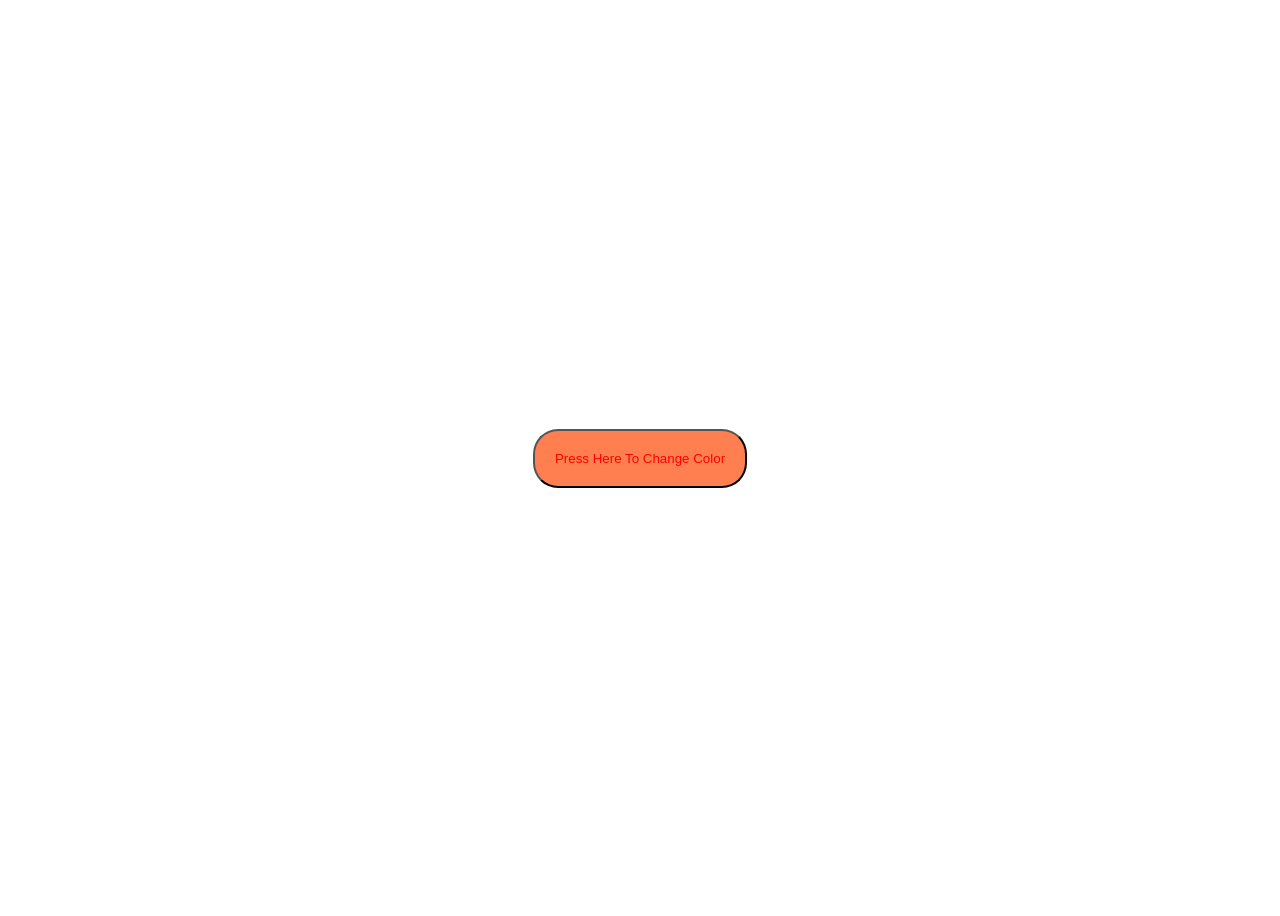
<file: ChangeBackgroudColor/index.html>
<!DOCTYPE html>
<html>
<head>
	<title>WEB page</title>
	
	<link rel="stylesheet" type="text/css" href="main.css">
</head>
<body>
	<button type = "button" class="colorBtn"> press here to change color </button>
	<!--<script src="script.js"></script>-->
	<script src="script.js"></script>
</body>
</html>
</file>
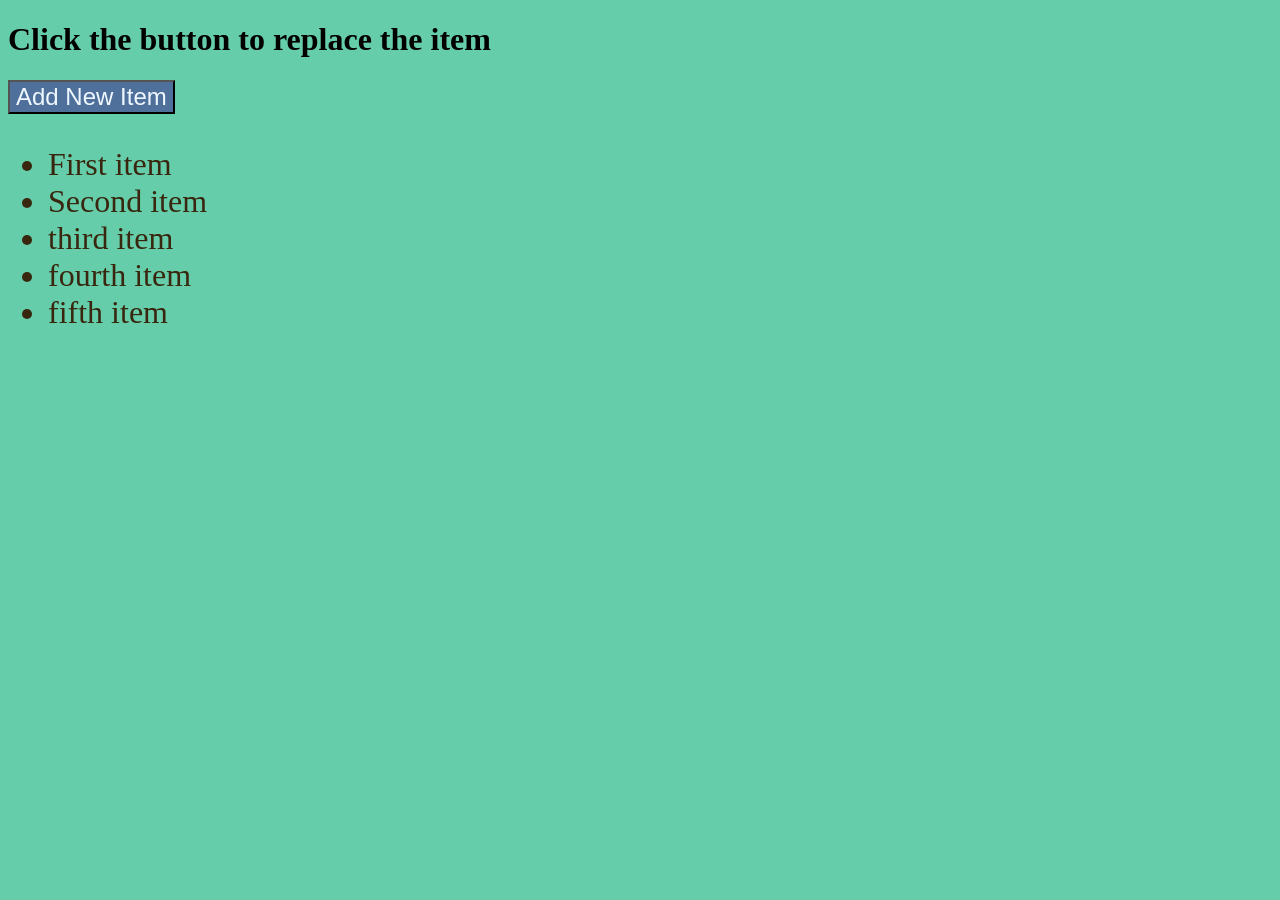
<file: changeTitle/index.html>
<!DOCTYPE html>
<html>
<head>
	<title>document</title>
	<link rel="stylesheet" type="text/css" href="main.css">
</head>
<body>
    <h1 id="our-headline">Click the button to replace the item</h1>
    <button id="btn">Add new item</button>
    <ul id="list">
        <li>First item</li>
        <li>Second item</li>
        <li>third item</li>
        <li>fourth item</li>
        <li>fifth item</li>
    </ul>
    
    <script src="script.js"></script>
</body>
</html>
</file>
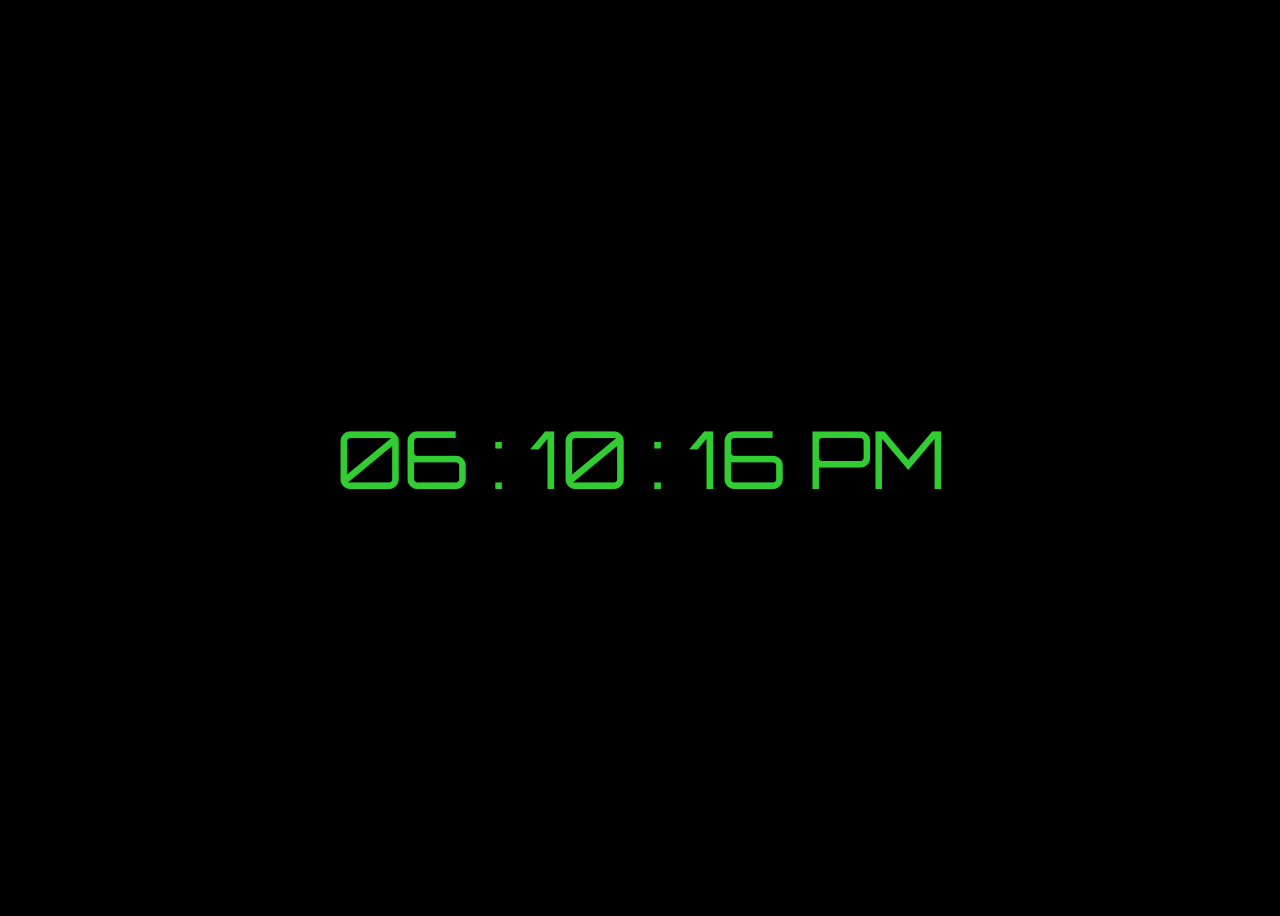
<file: clock/index.html>
<!DOCTYPE html>
<html>
<head>
	<title>Clock</title>
    <link rel="stylesheet" type="text/css" href="main.css">
    <link rel="stylesheet" href="https://fonts.googleapis.com/css?family=Orbitron" >
</head>
<body>
    <div id="clock"></div>
    <script type="text/javascript" src="script.js"></script>
    
</body>
</html>
</file>
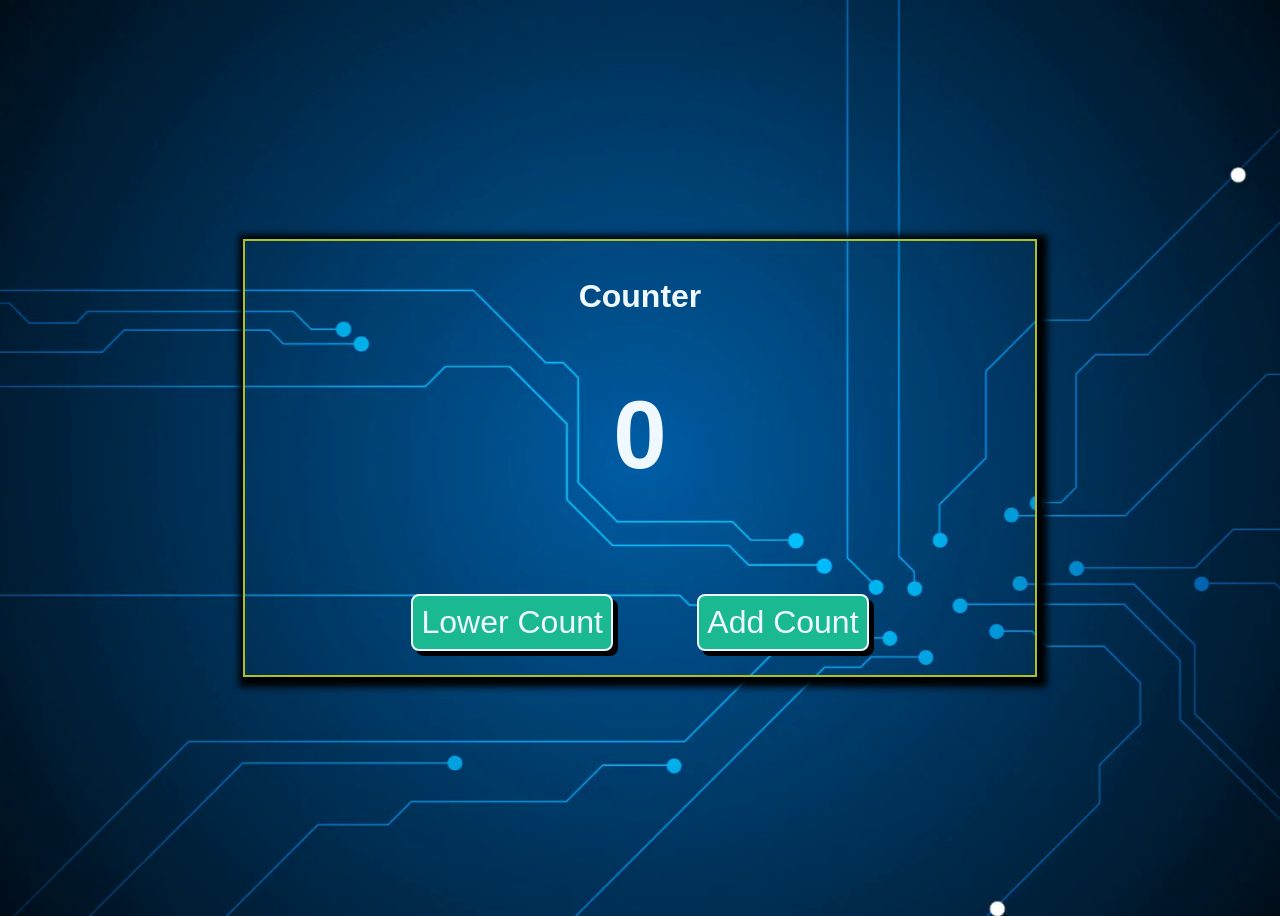
<file: CountDownClock/index.html>
<!DOCTYPE html>
<html>
<head>
	<title>Document</title>
	<link rel="stylesheet" type="text/css" href="main.css">
</head>
<body>
    <div class="counter-box">
        <h1>counter</h1>
        <h1 class="counter">0</h1>
        <div id="btns">
            <button type="button" class="btn" id="lowerCountBtn">Lower Count</button>
            <button type="button" class="btn" id="addCountBtn">Add Count</button>
        </div>
    </div>
    <script src="script.js"></script>
</body>
</html>
</file>
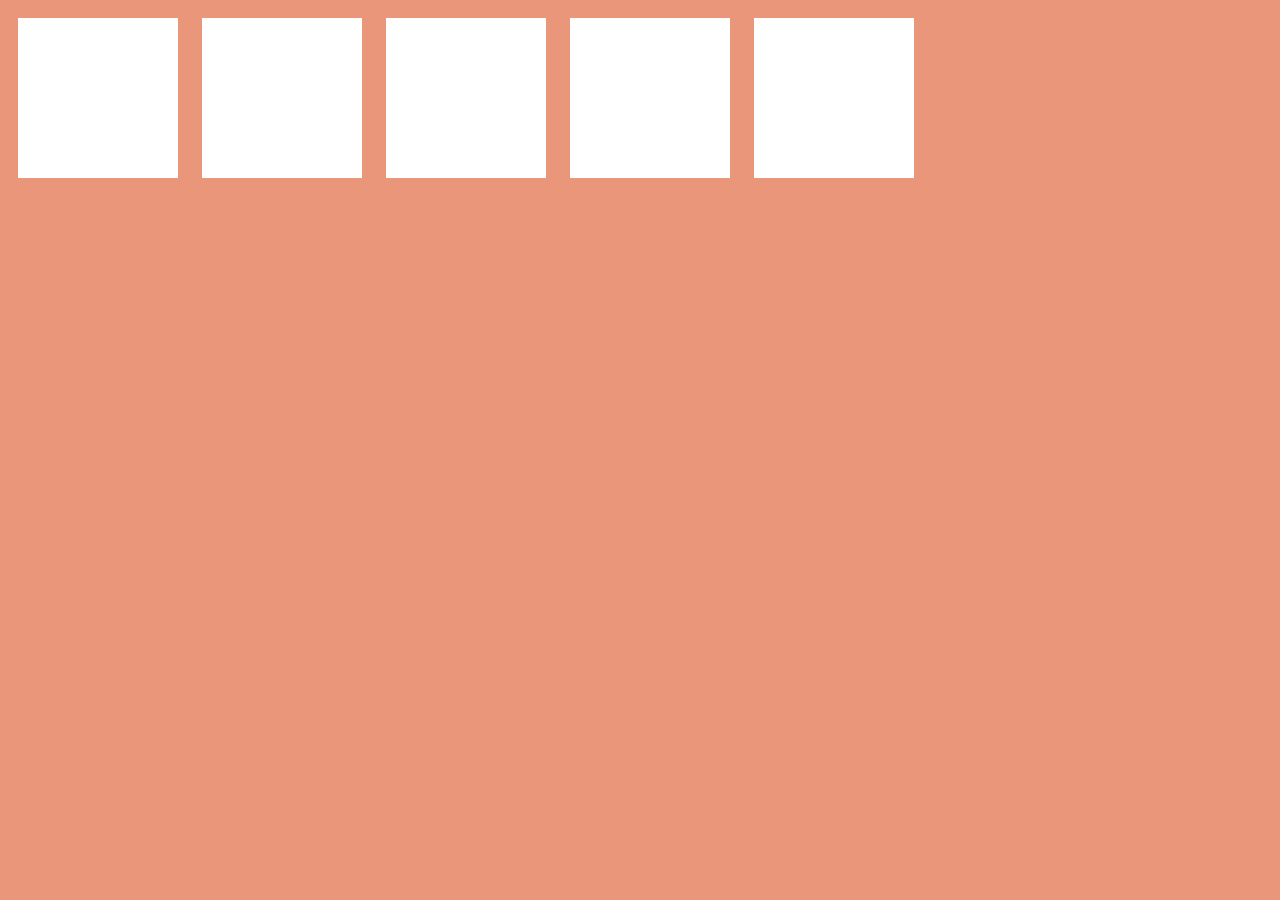
<file: Drag&Drop/index.html>
<!DOCTYPE html>
<html lang="en">
<head>
    <meta charset="UTF-8">
    <meta name="viewport" content="width=device-width, initial-scale=1.0">
    <meta http-equiv="X-UA-Compatible" content="ie=edge">
    <link rel="stylesheet" href="main.css">
    <title>Drag&Drop</title>
    <!-- haha -->
</head>
<body>
    <div class="empty">
        <div class="fill" draggable="true"> </div>
    </div>
    <div class="empty"></div>
    <div class="empty"></div>
    <div class="empty"></div>
    <div class="empty"></div>


    <script src="script.js"></script>
</body>
</html>
</file>
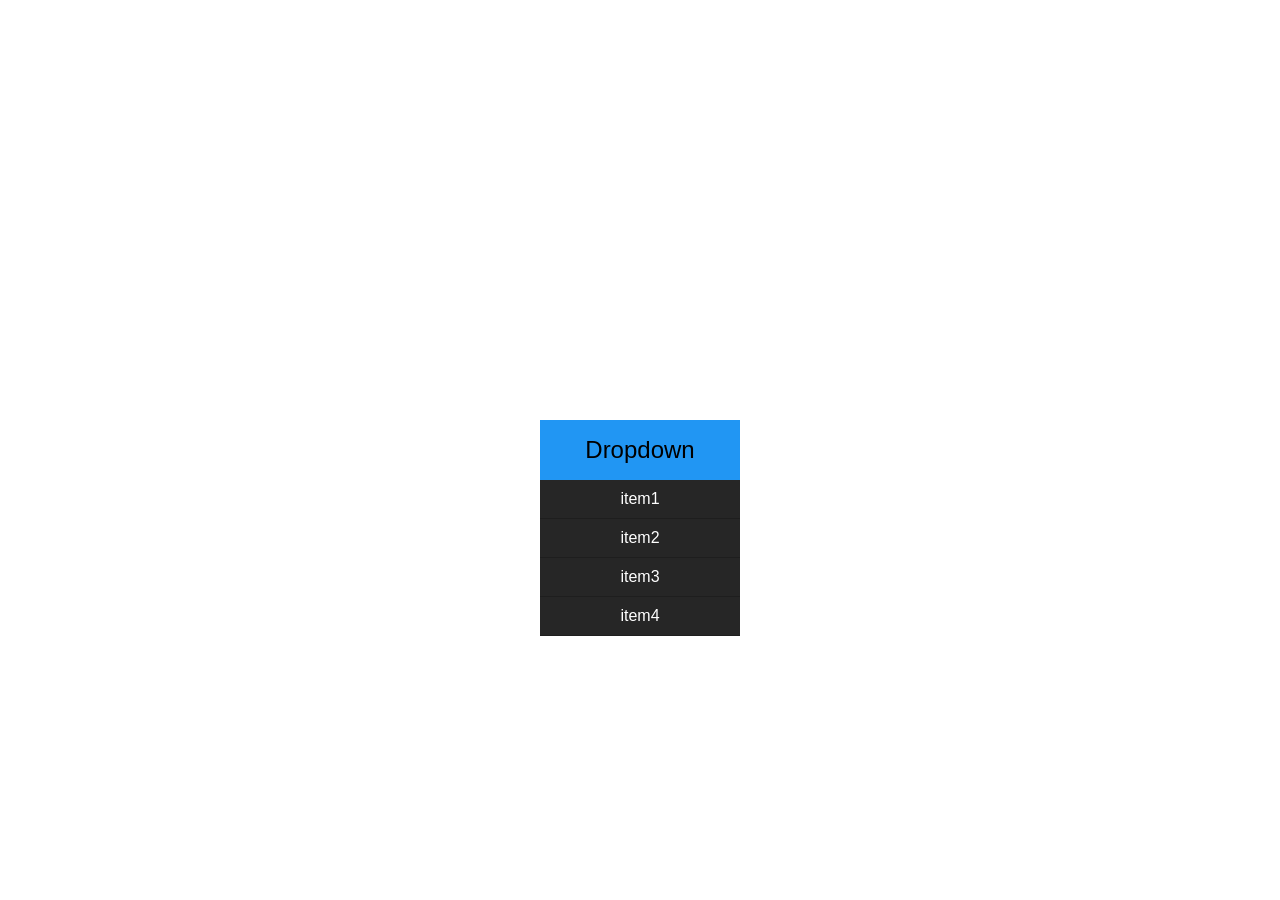
<file: Dropdown/index.html>
<!DOCTYPE html>
<html lang="en">
<head>
    <meta charset="UTF-8">
    <meta name="viewport" content="width=device-width, initial-scale=1.0">
    <meta http-equiv="X-UA-Compatible" content="ie=edge">
    <link rel="stylesheet" href="main.css">
    <title>Dropdown</title>
</head>
<body>
    <div class="dropdown">
        <button>Dropdown</button>
        <ul class="active">
            <li><a href="#">item1</a></li>
            <li><a href="#">item2</a></li>
            <li><a href="#">item3</a></li>
            <li><a href="#">item4</a></li>
        </ul>

    </div>
    <script src="https://code.jquery.com/jquery-3.3.1.js"></script>
    <script type="text/javascript">
        $(document).ready(function(){
            $('button').click(function(){
                $('ul').toggleClass('active')
            })
        })
    </script>
</body>
</html>
</file>
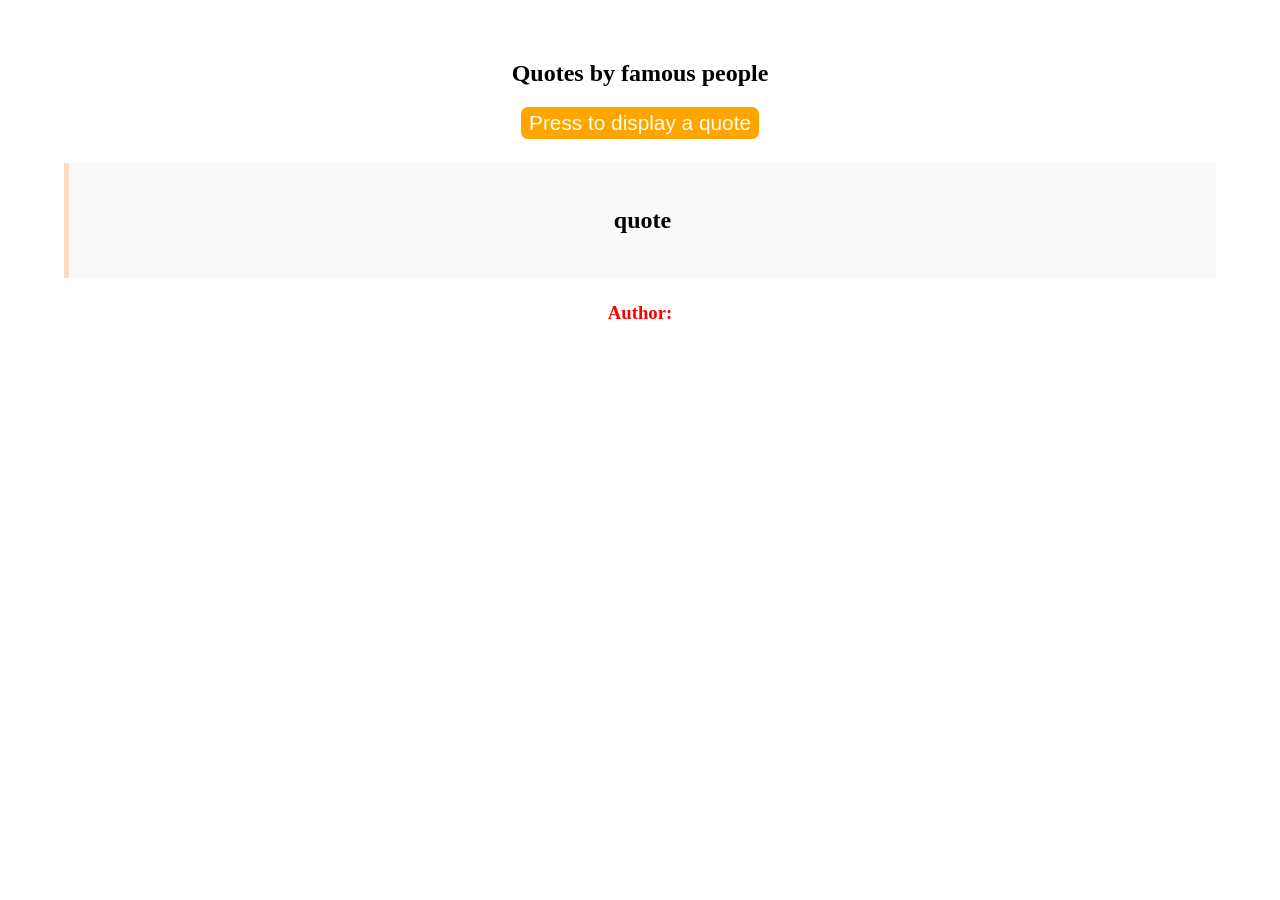
<file: Famous Quotes Generator/index.html>
<!DOCTYPE html>
<html>
<head>
	<title>Document</title>
	<link rel="stylesheet" type="text/css" href="main.css">
</head>
<body>

	<div class="container">
		<h2>Quotes by famous people</h2>
		<button type="button" id="quoteBtn">Press to display a quote</button>
		<blockquote>
			<h2 id="quote">quote</h2>
		</blockquote>
		
		<h3 id="quoteAuthor">Author:</h3>
		

	</div>
	<script type="text/javascript" src ="script.js"></script>
</body>
</html>
</file>
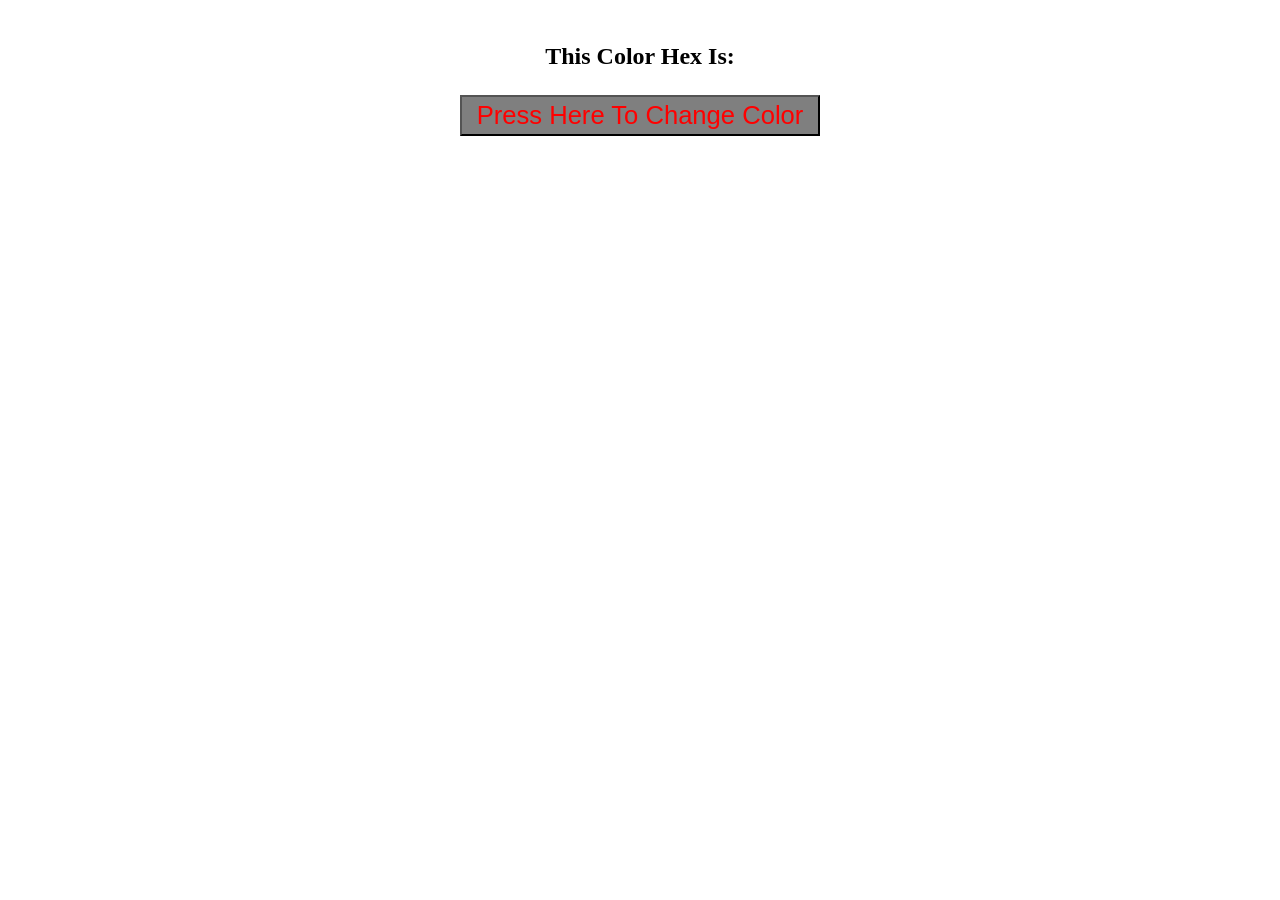
<file: HexcodeReturn/index.html>
<!DOCTYPE html>
<html>
<head>
	<title>Hex Color</title>
	<link rel="stylesheet" type="text/css" href="main.css">
</head>
<body>
	<div class="container">
		<h2 class="hexColor">This color hex is: <span class="hex"></span></h2>
		<button type="button" class="hexBtn">press here to change color</button>
	</div>
	<script src="script.js"></script>
</body>
</html>
</file>
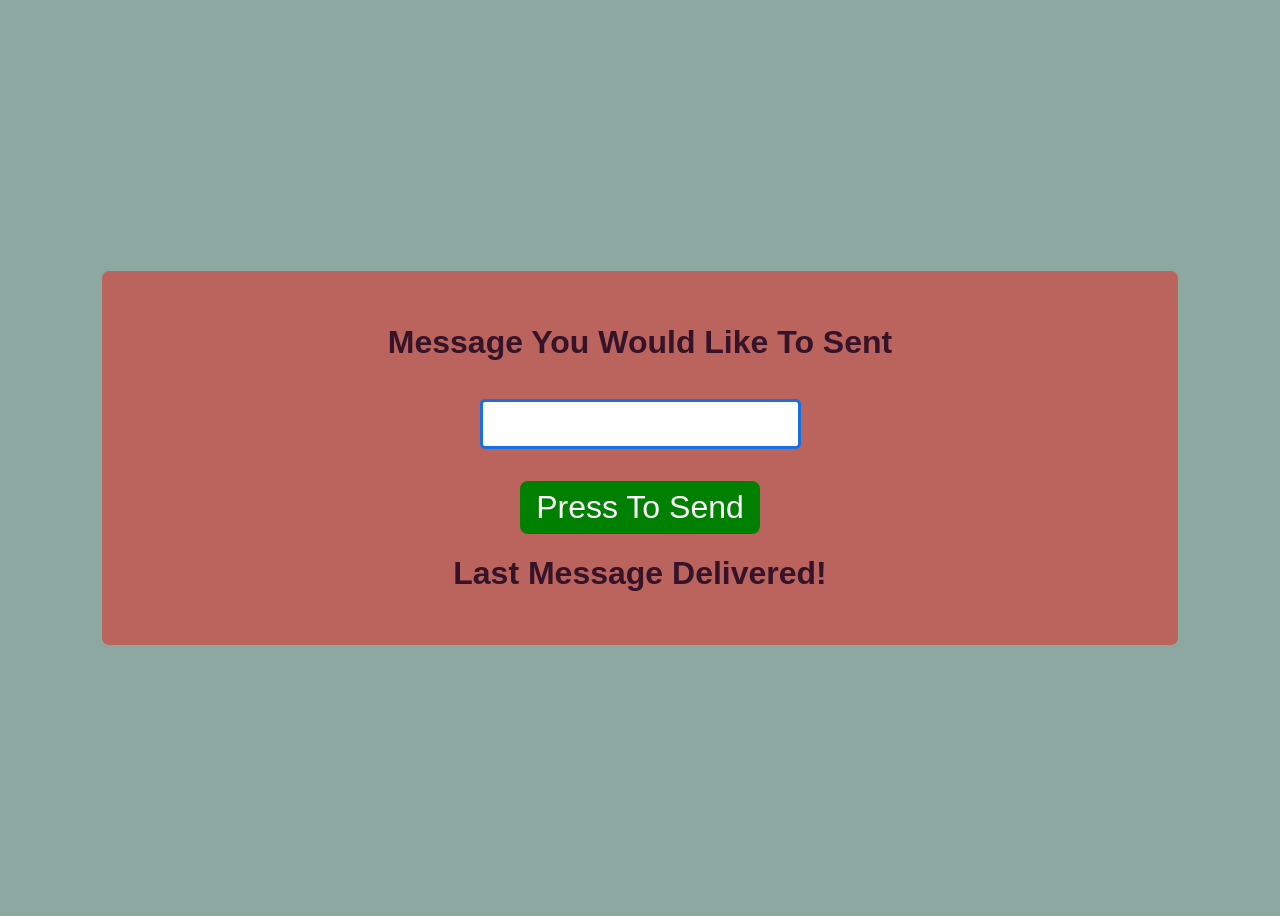
<file: Message Sending/index.html>
<!DOCTYPE html>
<html>
<head>
	<title>Document</title>
	<link rel="stylesheet" type="text/css" href="main.css">
</head>
<body>
    <div class="container">
        <h1>Message you would like to sent</h1>
        <input type="text" name="messageIn" id="messageIn">
        <button type="button" id="sendBtn">press to send</button>
        <h1>Last message delivered!</h1>
        <h1 id="messageOut"></h1>
    </div>
    <script src="script.js"></script>
</body>
</html>
</file>
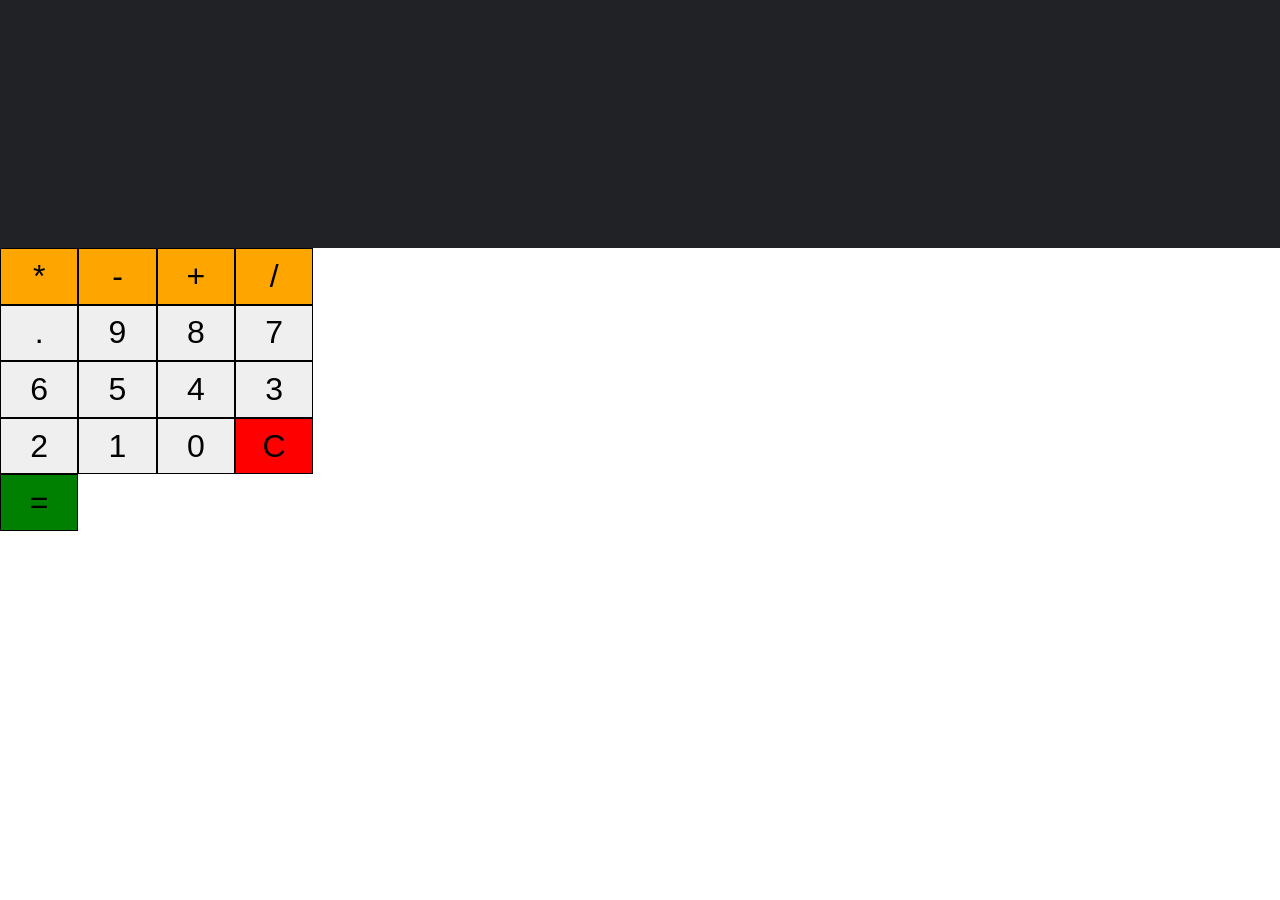
<file: Simple Calculator/index.html>
<!DOCTYPE html>
<html>
<head>
	<title>Calculator</title>
	<link rel="stylesheet" type="text/css" href="main.css">
</head>
<body>
    <section class="calculator">
        <form>
            <input type="text" name="" id="" class="screen">
        </form>
    
        <div class="buttons">
            <!--yellow buttons-->
            <button type = "button" class = "btn yellowBtn" data-num = "*">*</button>
            <button type = "button" class = "btn yellowBtn" data-num = "-">-</button>
            <button type = "button" class = "btn yellowBtn" data-num = "+">+</button>
            <button type = "button" class = "btn yellowBtn" data-num = "/">/</button>
            <!-- grey buttons-->
            <button type = "button" class = "btn greyBtn" data-num = ".">.</button>
            <button type = "button" class = "btn greyBtn" data-num = "9">9</button>
            <button type = "button" class = "btn greyBtn" data-num = "8">8</button>
            <button type = "button" class = "btn greyBtn" data-num = "7">7</button>
            <button type = "button" class = "btn greyBtn" data-num = "6">6</button>
            <button type = "button" class = "btn greyBtn" data-num = "5">5</button>
            <button type = "button" class = "btn greyBtn" data-num = "4">4</button>
            <button type = "button" class = "btn greyBtn" data-num = "3">3</button>
            <button type = "button" class = "btn greyBtn" data-num = "2">2</button>
            <button type = "button" class = "btn greyBtn" data-num = "1">1</button>
            <button type = "button" class = "btn greyBtn" data-num = "0">0</button>
            <button type = "button" class = "clearBtn greyBtn" >C</button>
            <button type = "button" class = "equalBtn greyBtn" >=</button>

        </div>
    </section>
	<script type="text/javascript" src="script.js"></script>
</body>
</html>
</file>
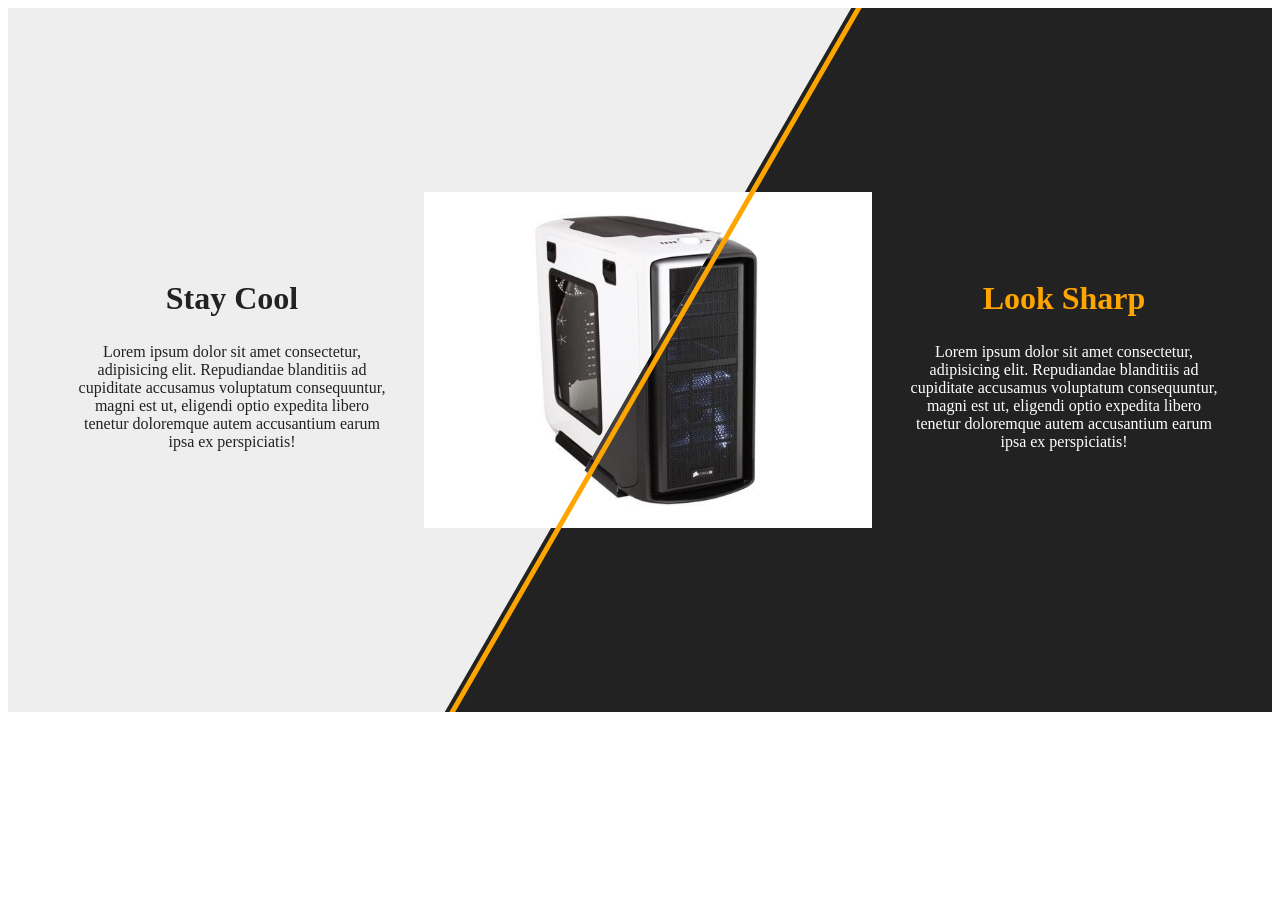
<file: Split Screen/index.html>
<!DOCTYPE html>
<html lang="en">
<head>
    <meta charset="UTF-8">
    <meta name="viewport" content="width=device-width, initial-scale=1.0">
    <meta http-equiv="X-UA-Compatible" content="ie=edge">
    <title>Split screen</title>
    <link rel="stylesheet" href="main.css">

</head>
<body>
    <section class="skewed" id="wrapper">
        <div class="layer bottom">
            <div class="content-wrap">
                <div class="content-body">
                    <h1>Look Sharp</h1>
                    <p>Lorem ipsum dolor sit amet consectetur, adipisicing elit. Repudiandae blanditiis ad cupiditate accusamus voluptatum consequuntur, magni est ut, eligendi optio expedita libero tenetur doloremque autem accusantium earum ipsa ex perspiciatis!</p>
                </div>
                <img src="black.jpg" alt="">
            </div>
        </div>

        <div class="layer top">
            <div class="content-wrap">
                <div class="content-body">
                    <h1>Stay Cool</h1>
                    <p>Lorem ipsum dolor sit amet consectetur, adipisicing elit. Repudiandae blanditiis ad cupiditate accusamus voluptatum consequuntur, magni est ut, eligendi optio expedita libero tenetur doloremque autem accusantium earum ipsa ex perspiciatis!</p>
                </div>
                <img src="white.jpg" alt="">
            </div>
        </div>
        <div class="handle"></div>
    </section>
    <script src="script.js"></script>
</body>
</html>
</file>
<file: ChangeBackgroudColor/main.css>
body{
	min-height: 100vh;
	display: flex;
	justify-content: center;
	align-items: center;
}

.colorBtn{
	padding: 20px;
	border-radius: 25px;
	color: red;
	background: coral;
	cursor: pointer;
	text-transform: capitalize;
	outline: none;
}
.colorBtn:hover{
	background: rgb(0,0,0);
}
</file>
<file: changeTitle/main.css>
body{
    min-height: 50vh;
    background: mediumaquamarine;
}

button{
    background: rgb(79, 112, 155);
    color: aliceblue;
    cursor: pointer;
    text-transform: capitalize;
    font-size: 1.5rem;
}
ul{
    color: rgb(56, 38, 14);
    font-size: 2rem;
    cursor: pointer;
}
.active{
    background: khaki;
}
</file>
<file: clock/main.css>
body{
    display: flex;
    min-height: 100vh;
    justify-content: center;
    align-items: center;
    background: black;
}

#clock{
    font-family: 'Orbitron', sans-serif;
    font-size: 5rem;
    color: #32cd32;
    
    
}
</file>
<file: CountDownClock/main.css>
body{
    min-height: 100vh;
    display: flex;
    align-items: center;
    justify-content: center;
    background: url(tech3.png) center/cover no-repeat;
    /* background-position: center;
    background-size: cover; 
    background-repeat: no-repeat; */
    color: aliceblue;
    font-family: Arial, Helvetica, sans-serif;
    text-transform: capitalize;
}

.counter-box{
    flex: 0 0 60%;
    text-align: center;
    border: 2px solid rgb(176, 192, 35);
    padding: 1rem;
    box-shadow: 3px 3px 7px 7px black;
}

.counter{
    font-size: 6rem;
}
.btn{
    background: rgb(27, 185, 146);
    border-radius: 8px;
    font-size: 2rem;
    color: aliceblue;
    padding: 0.5rem; 
    margin: 2.5rem 2.5rem 0.5rem;
    border: 2px solid;
    box-shadow: 5px 5px black;
    outline: none;
}

.btn:hover{
    background-color: rgb(73, 68, 62);
    color: white;
}
.btn:active{
    box-shadow: none;
}
</file>
<file: Drag&Drop/main.css>
body{
    background-color: darksalmon;
}

.fill{
    background-image: url("http://source.unsplash.com/random/150*150");
    position: relative;
    height: 150px;
    width: 150px;
    top: 5px;
    left: 5px;
    cursor: pointer;
}

.empty{
    display: inline-block;
    height: 160px;
    width: 160px;
    margin: 10px;
    border:1px salmon;
    background-color: white;
    
}
.hold{
    border: solid #ccc 4px;
}

.hovered{
    background: grey;
    border-color: aqua;
    border-style: dashed;
}

.invisible{
    display: none;
}
</file>
<file: Dropdown/main.css>
body{
    padding: 0;
    margin: 0;
    font-family: sans-serif;
}

.dropdown{
    position: absolute;
    top: 50%;
    left: 50%;
    transform: translate(-50%,-50%);

}

button{
    position: relative;
    width: 200px;
    height: 60px;
    font-size: 24px;
    background: #2196f3;
    border: none;
    box-shadow: none;
    outline: none;
    cursor: pointer;
    color: fff;
}

ul{
    padding: 0;
    position: absolute;
    margin: 0;
    width: 100%;
    background: #ccc;
    transform-origin: top;
    transform: perspective(1000px) rotateX(-90deg);
    transition: 0.5s;

}
ul.active{
    transform: perspective(1000px) rotateX(0deg);
}
ul li{
    list-style : none;

}
ul li a{
    display: block;
    padding: 10px;
    text-align: center;
    text-decoration: none;
    background:#262626;
    color: #fff;
    border-bottom: 1px solid rgb(0,0,0,0.2);
    transition: 0.5s;

}

ul li a:hover{
    background: #0d7ad0;
}
</file>
<file: Famous Quotes Generator/main.css>
.body{
	min-height: 100vh;
	background: #ffd0a8;
	color: #999;
	font-family: 'calibri',sans-serif;
	font-weight: 400;
	text-transform: capitalize;
}

.container{
	text-align: center;
	padding: 2rem;
	border-radius: 5px;
	background-color: #fff;
	flex: 0 0 80%;


}
#quoteBtn{
	border:none;
	color: #fffeee;
	background: orange;
	font-size: 1.3rem;
	padding: 0.25rem 0.5rem;
	border-radius: 7px;
	cursor: pointer;
}

#quoteBtn:hover{
 color:#ff0001;
}

blockquote{
	background: #f9f9f9;
	border-left: 5px solid #fcdbbf;
	margin: 1.5rem;
	padding: 1.5rem;

}

#quoteAuthor{
	color:#ff0000;
}
</file>
<file: HexcodeReturn/main.css>
.body{
	min-height: 100vh;
	display: flex;
	align-items: center;
	justify-content: center;
	background: dodgerblue
}
 
.container{
	text-align: center;
}
.hexColor{
	text-transform: capitalize;
}
.hex{
	font-size: 3rem;
}

.hexBtn{
	color: red;
	border-radius: 7px
	border:3px solid #f10909;
	font-size: 1.6rem;
	background: rgba(0,0,0,0.5);
	padding: 0.25rem 0.9rem;
	cursor: pointer;
	outline: none;
	text-transform: capitalize;


}
.hexBtn:hover{
	background: rgb(0,0,0);
}
</file>
<file: Message Sending/main.css>
body{
   min-height: 100vh;
   display: flex;
   align-items: center;
   justify-content: center;
   background: #8da8a1;
   color: rgb(53, 19, 40);
   font-family: Arial, Helvetica, sans-serif;
   font-weight: lighter;
   text-transform: capitalize;
}

.container{
    text-align: center;
    padding: 2rem;
    border-radius: 7px;
    background: #bb635d;
    flex: 0 0 80%;

}

button{
    display: block;
    font-size: 2rem;
    margin: 1rem auto;
    padding: 0.5rem 1.0rem;
    background: green ;
    color:white;
    border:none;
    border-radius: 8px;
    text-transform: capitalize;
}
button:hover{
    opacity: 0.5;
    cursor: pointer;
}

input[type=text]{
    padding: 0.5rem;
    margin: 1rem;
    border-radius: 5px;
    font-size: 1.5rem; 
    border:3px solid hsl(214, 82%, 49%);
    outline: none;
}
input[type=text]:focus{
    box-shadow:0 0 10px #924886;
}

#messageOut{
    margin: 0.5rem 0;
    color: #54a181;
}
</file>
<file: Simple Calculator/main.css>
*{
    margin:0;
    padding: 0;
    box-sizing: border-box;
}

body{
    min-height: 100vh;
    display: inline;
    align-items: center;
    justify-content: center;
}

.calculator{
    flex:0 0 95%;
}

.screen{
    width: 100%;
    font-size: 10rem;
    padding: 2rem;
    background: rgb(32, 34, 37);
    color: white;
    border: none;
}

.buttons{
    display: inline-flex;
    flex-wrap: wrap;
    transition: all 0.5s linear;

}
button{
    border: 1px solid black;
    flex: 0 0 25%;
    padding: 0.55rem 0; 
    transition: all 0.7s ease;
}
button:hover{
    background: blue;
}

.yellowBtn{
    background: orange;
    color: black;
}
.greyBtn{
    background: gery;
    color: black;
}
.btn,.clearBtn,.equalBtn{
    font-size: 2rem;
}
.equalBtn{
    background:green;
}
.clearBtn{
    background: red;
}
</file>
<file: Split Screen/main.css>
.body{
    margin: 0;
    padding: 0;
    font-size: 100%;
    line-height: 1.6;
    font-family: Arial, Helvetica, sans-serif;
}

#wrapper{
    position: relative;
    width: 100%;
    min-height: 55vw;
    overflow: hidden;
}

.layer{
    position: absolute;
    width: 100vw;
    min-height: 55vw;
    overflow: hidden; 
}

.layer .content-wrap{
    position: absolute;
    width: 100vw;
    min-height: 55vw;
    
}

.layer .content-body{
    width: 25%;
    position: absolute;
    top: 50%;
    text-align: center;
    transform: translateY(-50%);
    color: white;
}

.layer img{
    position: absolute;
    width: 35%;
    top: 50%;
    left:50%;
    transform: translate(-50%,-50%);

}

.layer h1{
    font-size: 2em;
}

.bottom{
    background: #222;
    z-index: 1;

}
.bottom .content-body{
    right:5%;
}

.bottom h1{
    color: orange;
}
.top{
    background: #eee;
    color: #222;
    z-index:2;
    width: 50vw;

}
.top .content-body{
    color:#222;
    left: 5%;
}
.handle{
    position: absolute;
    height: 100%;
    display: block;
    background: orange;
    width: 5px;
    top: 0;
    left: 51%;
    z-index: 3;
}

.skewed .handle{
    top: 50%;
    transform: rotate(30deg) translateY(-50%);
    height: 200%;
    transform-origin: top;
}
.skewed .top{
    transform: skew(-30deg);
    margin-left: -1000px;
    width: calc(50vw + 1000px);

}

.skewed .top .content-wrap{
    transform: skew(30deg);
    margin-left: 1000px;
}

@media(max-width:768px){
    body{
        font-size: 75%;
    }
}
</file>
